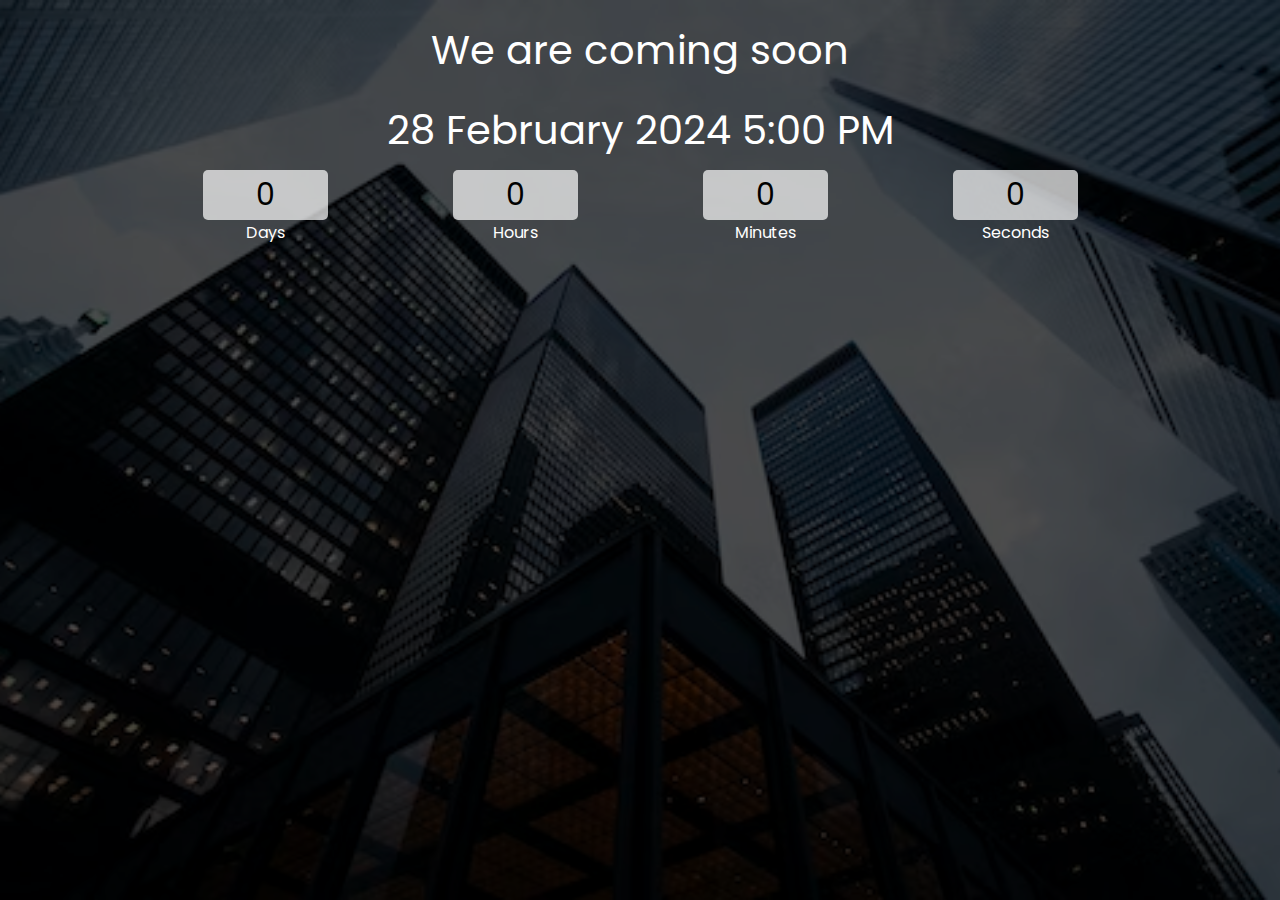
<file: countdown/index.html>
<!DOCTYPE html>
<html lang="en">
<head>
    <meta charset="UTF-8">
    <meta name="viewport" content="width=device-width, initial-scale=1.0">
    <title>Document</title>
    <link rel="stylesheet" href="css/custom.css">
</head>
<body>
    <div class="main">
        <div class="overlay">
            <div class="title">We are coming soon</div>
            <div class="title" id="end-date">24 February 2024 5:00 PM</div>
            <div class="col">
                <div>
                    <input type="text" readonly value="0">
                    <br/>
                    <label for="">Days</label>
                </div>
                <div>
                    <input type="text" readonly value="0">
                    <br/>
                    <label for="">Hours</label>
                </div>
                <div>
                    <input type="text" readonly value="0">
                    <br/>
                    <label for="">Minutes</label>
                </div>
                <div>
                    <input type="text" readonly value="0">
                    <br/>
                    <label for="">Seconds</label>
                </div>
                
            </div>
        </div>
    </div>
    <script src="js/app.js"></script>
</body>
</html>
</file>
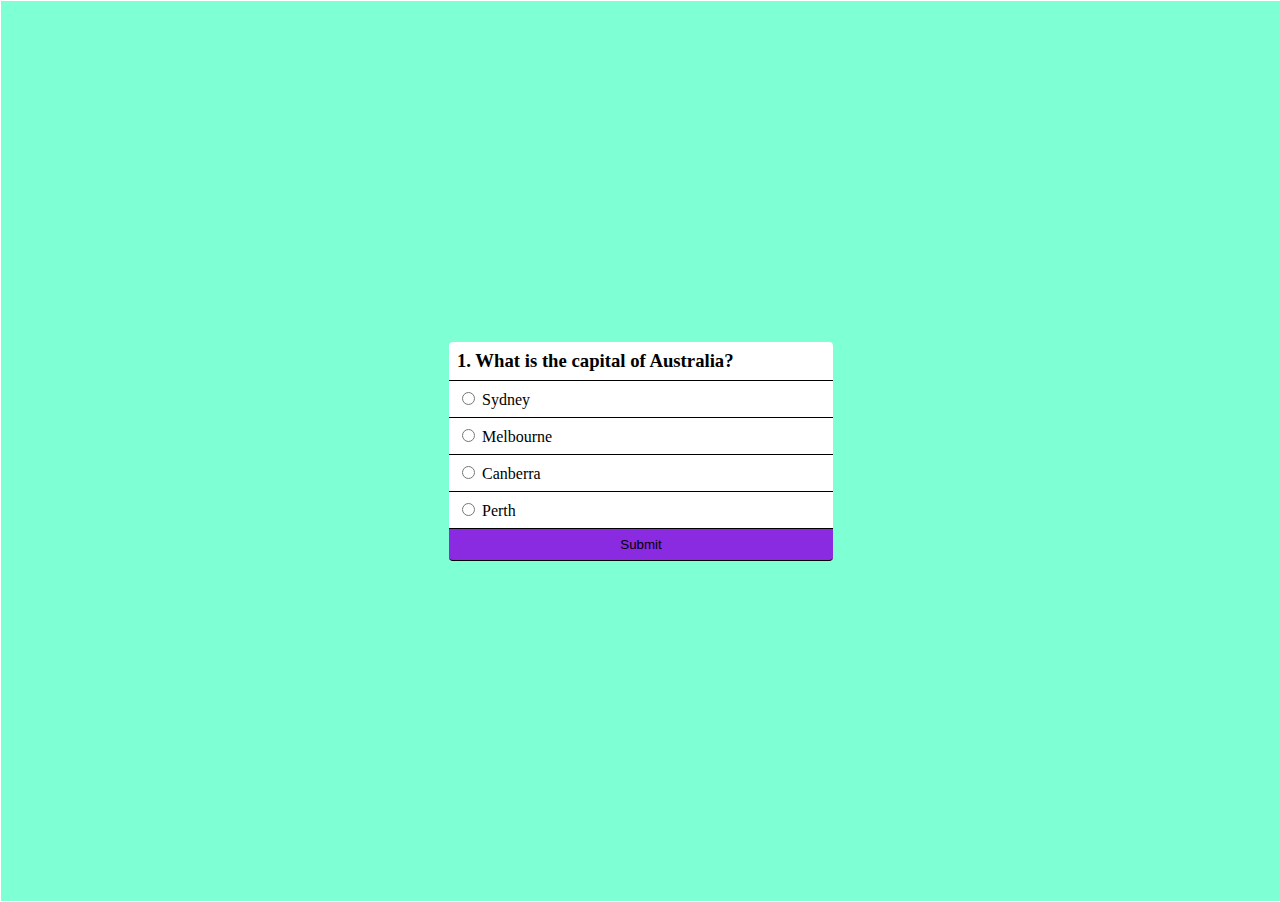
<file: quiz_app/index.html>
<!DOCTYPE html>
 <html lang="en">
 <head>
    <meta charset="UTF-8">
    <meta name="viewport" content="width=device-width, initial-scale=1.0">
    <title>Quiz App</title>
    <link rel="stylesheet" href="./css/style.css">
 </head>
 <body>
    <div class="main">
        <div id="panel">
            <h3 id="que">Question</h3>
                <div>
                    <input type="radio" name="q" id="1" class="options" value="a"> 
                    <label for="option1">Option A</label>
                </div>
                <div>
                    <input type="radio" name="q" id="2" class="options" value="b"> 
                    <label for="option2">Option B</label>
                </div>
                <div>
                    <input type="radio" name="q" id="3" class="options" value="c"> 
                    <label for="option3">Option C</label>
                </div>
                <div>
                    <input type="radio" name="q" id="4" class="options" value="d"> 
                    <label for="option4">Option D</label>
                </div>
            <button type="submit" class="btn" onclick="submit()">Submit</button>
        </div>
    </div>
    
    <script src="./js/app.js"></script>
 </body>
 </html>
</file>
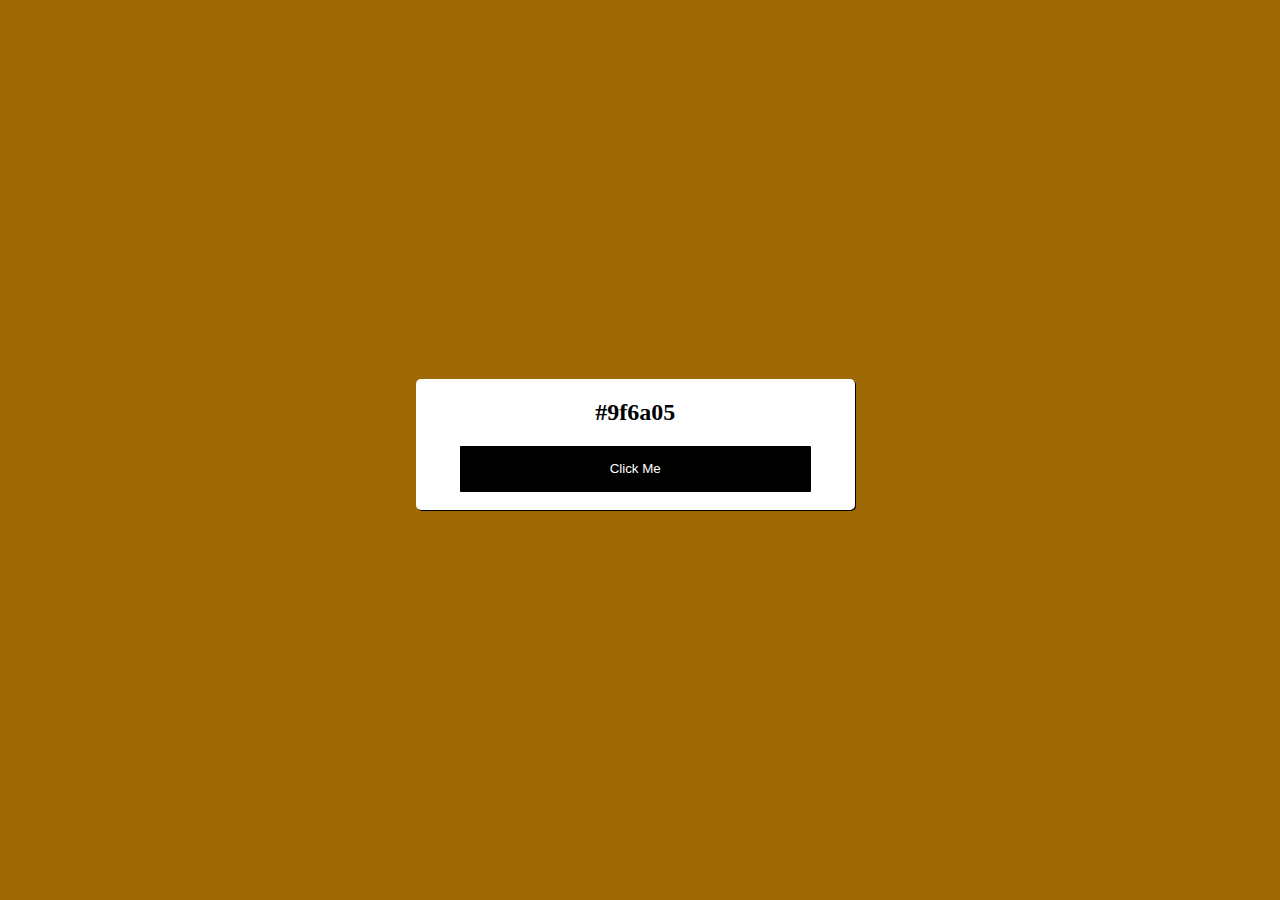
<file: random_color/index.html>
<!DOCTYPE html>
<html>
    <head>
        <meta name="viewport" content="width=device-width, initial-scale=1.0">
        <link rel="stylesheet" href="./css/style.css">
    </head>
    <body>
        <div class="main">
            <div class="panel">
                <h2 id="color">Color</h2>
                <button type="button" id="button">Click Me</button>
            </div>
        </div>
        <script src="./js/app.js"></script>
    </body>
</html>
</file>
<file: countdown/css/custom.css>
@import url('https://fonts.googleapis.com/css2?family=Poppins:ital,wght@0,100;0,200;0,300;0,400;0,500;0,600;0,700;0,800;0,900;1,100;1,200;1,300;1,400;1,500;1,600;1,700;1,800;1,900&display=swap');


*{
    padding: 0;
    margin: 0;
    box-sizing: border-box;
    font-family: 'Poppins', sans-serif;
}

.main{
    width: 100%;
    height: 100vh;
    background: url("../images/bg.avif") center center;
    background-size: cover;
}

.overlay{
    width: 100%;
    height: 100%;
    display: flex;
    align-items: center;
    flex-direction: column;
    background-color: rgba(0, 0, 0, 0.7);
}

.title{
    margin-top: 20px;
    color: white;
    font-size: 2.5rem;
    text-align: center;
}

.col{
    width: 1000px;
    display: flex;
    margin-top: 10px;
    justify-content: center;
    color: white;
}

.col div{
    width: 250px;
    text-align: center;
}

input{
    height: 50px;
    width: 50%;
    background-color: rgba(255, 255, 255, 0.7);
    border-color: transparent;
    border-radius: 5px;
    text-align: center;
    font-size: 30px;
}
</file>
<file: quiz_app/css/style.css>
* {
  box-sizing: border-box;
}

.main {
  display: flex;
  width: 100vw;
  height: 100vh;
  background-color: aquamarine;
  justify-content: center;
  align-items: center;
  margin: -7px;
}

#panel {
  background-color: white;
  border: none;
  border-radius: 4px;
  width: 30%;
}
#panel > * {
  border-bottom: 1px solid black;
  margin: 0;
  padding: 8px;
}

button {
  background-color: blueviolet;
  border: none;
  border-bottom-left-radius: 4px;
  border-bottom-right-radius: 4px;
  width: 100%;
}
button:hover {
  background-color: rgba(138, 43, 226, 0.7);
  cursor: pointer;
}

.options:hover {
  cursor: pointer;
}/*# sourceMappingURL=style.css.map */
</file>
<file: random_color/css/style.css>
*{
    box-sizing: border-box;
}


.main{
    display: flex;
    justify-content: center;
    align-items: center;
    width: 98vw;
    height: 97vh;
}

.panel{
    width: 35%;
    height: 15%;
    background-color: white;
    color: black;
    box-shadow: 1px 1px;
    text-align: center;
    border: none;
    border-radius: 5px;
}

button{
    background-color: black;
    color: white;
    width: 80%;
    height: 35%;
    border-radius: 1px;
    border: none;
}

button:hover{
    background-color: rgb(55, 55, 55);
    cursor:pointer;
}
</file>
